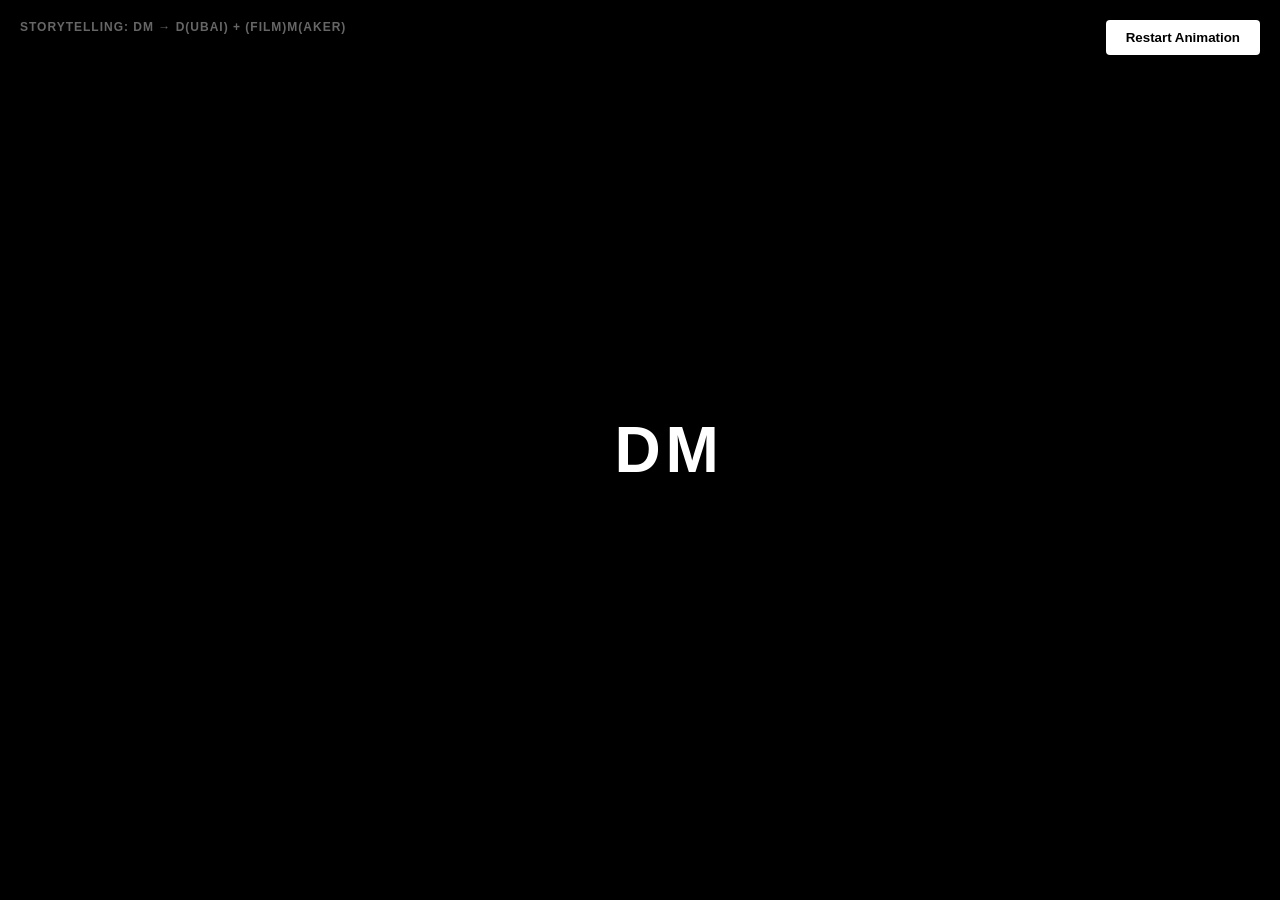
<file: test-gsap-animation.html>
<!DOCTYPE html>
<html lang="en">
<head>
  <meta charset="UTF-8">
  <meta name="viewport" content="width=device-width, initial-scale=1.0">
  <title>GSAP Animation Test - DUBAIFILMMAKER (Storytelling: DM Splits)</title>
  <style>
    body {
      margin: 0;
      padding: 0;
      background: #000;
      display: flex;
      align-items: center;
      justify-content: center;
      min-height: 100vh;
      font-family: 'Arial', sans-serif;
      overflow: hidden; /* Hide overflow for slide effect */
    }

    .intro-text-animation {
      position: relative;
      display: inline-flex;
      gap: 0;
      font-family: 'Monument Extended Bold', 'Arial Black', sans-serif;
      font-weight: 700;
      color: #ffffff;
      letter-spacing: 0.02em;
      white-space: nowrap;
      font-size: 5vw;
      overflow: visible;
    }

    .intro-text-animation .letter {
      display: inline-block;
      opacity: 0;
      position: relative; /* Keep relative for natural spacing */
      /* GSAP will animate x position from here */
    }

    /* Button to restart animation */
    .restart-btn {
      position: fixed;
      top: 20px;
      right: 20px;
      padding: 10px 20px;
      background: #fff;
      color: #000;
      border: none;
      cursor: pointer;
      font-weight: bold;
      border-radius: 4px;
    }

    .restart-btn:hover {
      background: #ccc;
    }

    /* Style indicator */
    .style-label {
      position: fixed;
      top: 20px;
      left: 20px;
      color: #666;
      font-size: 12px;
      font-weight: bold;
      text-transform: uppercase;
      letter-spacing: 1px;
    }
  </style>
</head>
<body>
  
  <div class="style-label">Storytelling: DM → D(ubai) + (Film)M(aker)</div>
  
  <div class="intro-text-animation">
    <span class="letter">D</span>
    <span class="letter">U</span>
    <span class="letter">B</span>
    <span class="letter">A</span>
    <span class="letter">I</span>
    <span class="letter">F</span>
    <span class="letter">I</span>
    <span class="letter">L</span>
    <span class="letter">M</span>
    <span class="letter">M</span>
    <span class="letter">A</span>
    <span class="letter">K</span>
    <span class="letter">E</span>
    <span class="letter">R</span>
  </div>

  <button class="restart-btn" onclick="restartAnimation()">Restart Animation</button>

  <!-- GSAP Library -->
  <script src="https://cdn.jsdelivr.net/npm/gsap@3.12.5/dist/gsap.min.js"></script>

  <!-- Inline Animation Script -->
  <script>
    console.log('🎬 GSAP Animation Test Starting - STORYTELLING STYLE (DM splits)...');
    
    // Get all letters
    const letters = document.querySelectorAll('.letter');
    console.log('Found', letters.length, 'letters');

    function animateLetters() {
      console.log('🚀 Starting storytelling animation: DM → D(ubai) + (Film)M(aker)...');
      
      // Get letter groups
      // DUBAIFILMMAKER = D U B A I F I L M M A K E R
      //                  0 1 2 3 4 5 6 7 8 9 10 11 12 13
      const letterD = letters[0];  // D (Dubai)
      const letterM = letters[9];  // M (Maker) - first M in FILMMAKER
      const leftGroup = Array.from(letters).slice(1, 5);   // UBAI
      const middleGroup = Array.from(letters).slice(5, 9); // FILM
      const rightGroup = Array.from(letters).slice(10);    // AKER
      
      // Set initial states
      // D and M start VERY CLOSE together in center
      // We calculate the distance they need to move to reach their natural positions
      
      // Get natural positions first
      const containerRect = document.querySelector('.intro-text-animation').getBoundingClientRect();
      const dRect = letterD.getBoundingClientRect();
      const mRect = letterM.getBoundingClientRect();
      
      // Calculate how far apart they naturally are
      const naturalDistance = mRect.left - dRect.left;
      
      // Calculate the midpoint between D and M's natural positions
      const naturalMidpoint = (dRect.left + mRect.left) / 2;
      
      // Calculate viewport center
      const viewportCenter = window.innerWidth / 2;
      
      // Calculate offset needed to center the DM pair
      const centerOffset = viewportCenter - naturalMidpoint;
      
      // Start them close together (move them toward center)
      // D moves right, M moves left to meet in middle
      // Make spacing responsive - scale with font size
      const fontSize = parseFloat(window.getComputedStyle(document.querySelector('.intro-text-animation')).fontSize);
      const closeDistance = fontSize * 0.8; // 60% of font size (responsive spacing)
      gsap.set(letterD, { 
        opacity: 1, 
        x: (naturalDistance / 2) - (closeDistance / 2) + centerOffset, // Move D right toward center + center the pair
        y: 0 
      });
      gsap.set(letterM, { 
        opacity: 1, 
        x: -(naturalDistance / 2) + (closeDistance / 2) + centerOffset, // Move M left toward center + center the pair
        y: 0 
      });
      
      console.log('📏 Initial spacing:', {
        fontSize: fontSize.toFixed(1) + 'px',
        closeDistance: closeDistance.toFixed(1) + 'px (60% of font size - responsive)',
        naturalDistance: naturalDistance.toFixed(1) + 'px',
        viewportCenter: viewportCenter.toFixed(1) + 'px',
        naturalMidpoint: naturalMidpoint.toFixed(1) + 'px',
        centerOffset: centerOffset.toFixed(1) + 'px',
        dMovement: ((naturalDistance / 2) - (closeDistance / 2) + centerOffset).toFixed(1) + 'px',
        mMovement: (-(naturalDistance / 2) + (closeDistance / 2) + centerOffset).toFixed(1) + 'px'
      });
      
      // All other letters invisible and scaled down (Posterco style)
      gsap.set([...leftGroup, ...middleGroup, ...rightGroup], { 
        opacity: 0, 
        y: 0,
        scale: 0.76 // Start at 76% like Posterco
      });
      
      // Create timeline
      const tl = gsap.timeline({
        onComplete: () => {
          console.log('✅ Storytelling animation complete - DUBAIFILMMAKER revealed!');
        }
      });

      // PHASE 1: Hold DM together (0.5s)
      tl.to({}, { 
        duration: 0.5,
        onStart: () => console.log('→ DM together (Dubai + Maker)')
      });

      // PHASE 2: D moves left, M moves right (split apart) - 0.6s duration
      tl.to(letterD, {
        x: 0,  // D moves to its final position (left)
        duration: 0.6,
        ease: 'power2.out',
        onStart: () => console.log('→ D (Dubai) moving left')
      }, 0.5);
      
      tl.to(letterM, {
        x: 0,  // M moves to its final position (right)
        duration: 0.6,
        ease: 'power2.out',
        onStart: () => console.log('→ M (Maker) moving right')
      }, 0.5);

      // PHASE 3: Fill in the middle letters as D and M separate
      // Posterco-style: opacity 0→1, scale 76%→100%, cubic-bezier easing
      // UBAI appears (left side - after D)
      tl.to(leftGroup, {
        opacity: 1,
        scale: 1,
        stagger: 0.06,
        duration: 0.5,
        ease: 'cubic-bezier(0, 1, 0.8, 0)', // Posterco easing
        onStart: () => console.log('→ UBAI filling in (Dubai) - Posterco style')
      }, 0.7);
      
      // FILM appears (middle)
      tl.to(middleGroup, {
        opacity: 1,
        scale: 1,
        stagger: 0.06,
        duration: 0.5,
        ease: 'cubic-bezier(0, 1, 0.8, 0)', // Posterco easing
        onStart: () => console.log('→ FILM filling in - Posterco style')
      }, 0.9);
      
      // AKER appears (right side - after M)
      tl.to(rightGroup, {
        opacity: 1,
        scale: 1,
        stagger: 0.06,
        duration: 0.5,
        ease: 'cubic-bezier(0, 1, 0.8, 0)', // Posterco easing
        onStart: () => console.log('→ AKER filling in (Maker) - Posterco style')
      }, 1.1);

      console.log('Storytelling timeline created:', tl);
      return tl;
    }

    // Function to restart animation
    function restartAnimation() {
      console.log('🔄 Restarting animation...');
      animateLetters();
    }

    // Start animation on page load
    window.addEventListener('DOMContentLoaded', () => {
      console.log('✓ DOM loaded, starting animation in 500ms...');
      setTimeout(() => {
        animateLetters();
      }, 500);
    });
  </script>

</body>
</html>
</file>
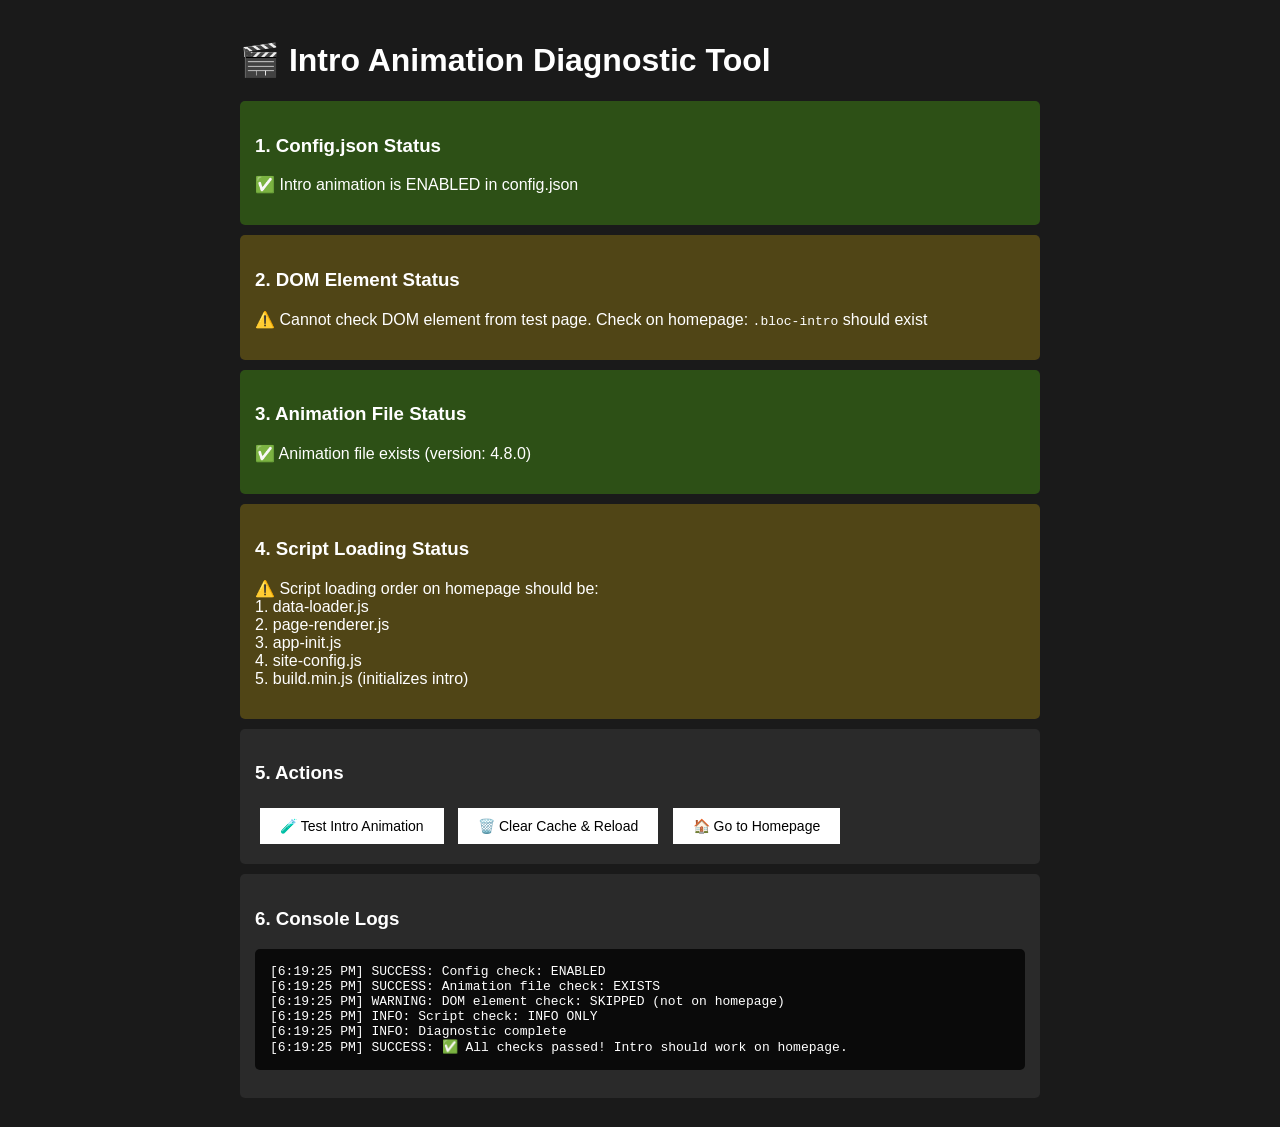
<file: test-intro.html>
<!DOCTYPE html>
<html lang="en">
<head>
    <meta charset="UTF-8">
    <meta name="viewport" content="width=device-width, initial-scale=1.0">
    <title>Intro Animation Test</title>
    <style>
        body {
            margin: 0;
            padding: 20px;
            font-family: Arial, sans-serif;
            background: #1a1a1a;
            color: #fff;
        }
        .test-container {
            max-width: 800px;
            margin: 0 auto;
        }
        .status {
            padding: 15px;
            margin: 10px 0;
            border-radius: 5px;
            background: #2a2a2a;
        }
        .success { background: #2d5016; }
        .error { background: #501616; }
        .warning { background: #504516; }
        button {
            padding: 10px 20px;
            margin: 5px;
            background: #fff;
            color: #000;
            border: none;
            cursor: pointer;
            font-size: 14px;
        }
        button:hover {
            background: #ddd;
        }
        pre {
            background: #0a0a0a;
            padding: 15px;
            border-radius: 5px;
            overflow-x: auto;
        }
    </style>
</head>
<body>
    <div class="test-container">
        <h1>🎬 Intro Animation Diagnostic Tool</h1>
        
        <div class="status" id="config-status">
            <h3>1. Config.json Status</h3>
            <p id="config-result">Checking...</p>
        </div>

        <div class="status" id="element-status">
            <h3>2. DOM Element Status</h3>
            <p id="element-result">Checking...</p>
        </div>

        <div class="status" id="animation-file-status">
            <h3>3. Animation File Status</h3>
            <p id="animation-result">Checking...</p>
        </div>

        <div class="status" id="script-status">
            <h3>4. Script Loading Status</h3>
            <p id="script-result">Checking...</p>
        </div>

        <div class="status">
            <h3>5. Actions</h3>
            <button onclick="testIntro()">🧪 Test Intro Animation</button>
            <button onclick="clearCache()">🗑️ Clear Cache & Reload</button>
            <button onclick="goToHomepage()">🏠 Go to Homepage</button>
        </div>

        <div class="status">
            <h3>6. Console Logs</h3>
            <pre id="console-logs"></pre>
        </div>
    </div>

    <script>
        const logs = [];
        
        function log(message, type = 'info') {
            const timestamp = new Date().toLocaleTimeString();
            logs.push(`[${timestamp}] ${type.toUpperCase()}: ${message}`);
            updateConsole();
            console.log(message);
        }

        function updateConsole() {
            document.getElementById('console-logs').textContent = logs.join('\n');
        }

        async function checkConfig() {
            try {
                const response = await fetch('/config.json?t=' + Date.now());
                const config = await response.json();
                const enabled = config.features?.introAnimation?.enabled;
                
                const statusEl = document.getElementById('config-status');
                const resultEl = document.getElementById('config-result');
                
                if (enabled) {
                    statusEl.className = 'status success';
                    resultEl.innerHTML = '✅ Intro animation is ENABLED in config.json';
                    log('Config check: ENABLED', 'success');
                } else {
                    statusEl.className = 'status error';
                    resultEl.innerHTML = '❌ Intro animation is DISABLED in config.json';
                    log('Config check: DISABLED', 'error');
                }
                
                return enabled;
            } catch (error) {
                const statusEl = document.getElementById('config-status');
                const resultEl = document.getElementById('config-result');
                statusEl.className = 'status error';
                resultEl.innerHTML = '❌ Failed to load config.json: ' + error.message;
                log('Config check failed: ' + error.message, 'error');
                return false;
            }
        }

        async function checkAnimationFile() {
            try {
                const response = await fetch('/assets/img/intro-animation.json?t=' + Date.now());
                const data = await response.json();
                
                const statusEl = document.getElementById('animation-file-status');
                const resultEl = document.getElementById('animation-result');
                
                if (data && data.v) {
                    statusEl.className = 'status success';
                    resultEl.innerHTML = `✅ Animation file exists (version: ${data.v})`;
                    log('Animation file check: EXISTS', 'success');
                } else {
                    statusEl.className = 'status warning';
                    resultEl.innerHTML = '⚠️ Animation file exists but format unclear';
                    log('Animation file check: FORMAT UNCLEAR', 'warning');
                }
                
                return true;
            } catch (error) {
                const statusEl = document.getElementById('animation-file-status');
                const resultEl = document.getElementById('animation-result');
                statusEl.className = 'status error';
                resultEl.innerHTML = '❌ Animation file not found: ' + error.message;
                log('Animation file check failed: ' + error.message, 'error');
                return false;
            }
        }

        function checkDOMElement() {
            // Simulate checking on homepage
            const statusEl = document.getElementById('element-status');
            const resultEl = document.getElementById('element-result');
            
            statusEl.className = 'status warning';
            resultEl.innerHTML = '⚠️ Cannot check DOM element from test page. Check on homepage: <code>.bloc-intro</code> should exist';
            log('DOM element check: SKIPPED (not on homepage)', 'warning');
        }

        function checkScripts() {
            const statusEl = document.getElementById('script-status');
            const resultEl = document.getElementById('script-result');
            
            statusEl.className = 'status warning';
            resultEl.innerHTML = `
                ⚠️ Script loading order on homepage should be:<br>
                1. data-loader.js<br>
                2. page-renderer.js<br>
                3. app-init.js<br>
                4. site-config.js<br>
                5. build.min.js (initializes intro)
            `;
            log('Script check: INFO ONLY', 'info');
        }

        async function testIntro() {
            log('Starting diagnostic tests...', 'info');
            logs.length = 0; // Clear logs
            
            const configOk = await checkConfig();
            const animationOk = await checkAnimationFile();
            checkDOMElement();
            checkScripts();
            
            log('Diagnostic complete', 'info');
            
            if (configOk && animationOk) {
                log('✅ All checks passed! Intro should work on homepage.', 'success');
                alert('✅ Configuration looks good! Try going to the homepage and doing a hard refresh (Ctrl+Shift+R)');
            } else {
                log('❌ Some checks failed. See results above.', 'error');
            }
        }

        function clearCache() {
            log('Clearing cache and reloading...', 'info');
            if ('caches' in window) {
                caches.keys().then(names => {
                    names.forEach(name => caches.delete(name));
                });
            }
            setTimeout(() => {
                window.location.reload(true);
            }, 500);
        }

        function goToHomepage() {
            log('Navigating to homepage...', 'info');
            window.location.href = '/index.html';
        }

        // Auto-run tests on load
        window.addEventListener('DOMContentLoaded', () => {
            log('Test page loaded', 'info');
            setTimeout(testIntro, 500);
        });
    </script>
</body>
</html>
</file>
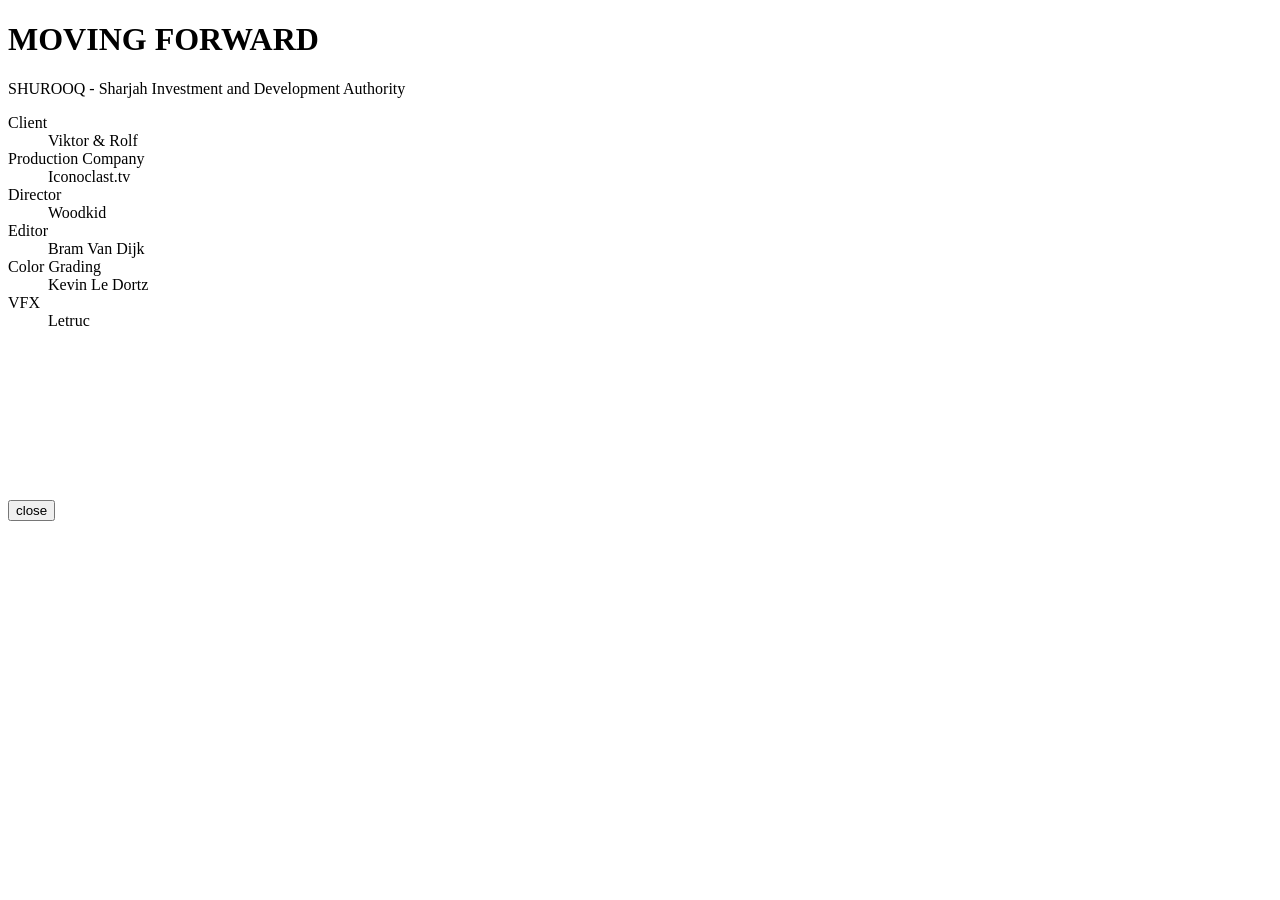
<file: works/moving-forward.html>
<!DOCTYPE html>
<html lang="en">
	<head>

	  <meta charset="utf-8">
	  <meta name="viewport" content="width=device-width,initial-scale=1.0">

	  <link rel="preconnect" href="https://fonts.googleapis.com">
	  <link rel="preconnect" href="https://fonts.gstatic.com" crossorigin>
	  <link href="https://fonts.googleapis.com/css2?family=Azeret+Mono&display=swap" rel="stylesheet">
	  <link href="https://fonts.googleapis.com/css2?family=Azeret+Mono:wght@700&display=swap" rel="stylesheet">

	  <link rel="apple-touch-icon" sizes="180x180" href="https://posterco.tv/assets/favicons/apple-touch-icon.png">
		<link rel="icon" type="image/png" sizes="32x32" href="https://posterco.tv/assets/favicons/favicon-32x32.png favicon-32x32.png">
		<link rel="icon" type="image/png" sizes="16x16" href="https://posterco.tv/assets/favicons/favicon-16x16.png favicon-16x16.png">
		<link rel="manifest" href="https://posterco.tv/assets/favicons/site.webmanifest">
		<link rel="mask-icon" href="https://posterco.tv/assets/favicons/safari-pinned-tab.svg" color="#000000">
		<meta name="msapplication-TileColor" content="#ffffff">
		<meta name="theme-color" content="#ffffff">
	  <link rel="shortcut icon" type="image/x-icon" href="https://posterco.tv/favicon.ico">
    <link rel="stylesheet" href="https://cdn.plyr.io/3.7.8/plyr.css" />

	  <link href="https://posterco.tv/assets/dist/build.min.css" rel="stylesheet">

		<link rel="canonical" href="https://posterco.tv/works/viktor-rolf" />
		<meta property="og:locale" content="en_US" />
		<meta property="og:type" content="website" />
		<meta property="og:title" content="Poster – Viktor &amp; Rolf" />
		<meta property="og:site_name" content="Poster" />
		<meta property="og:url" content="https://posterco.tv/works/viktor-rolf" />
		<meta name="twitter:title" content="Poster – Viktor &amp; Rolf" />
		<meta name="twitter:card" content="summary_large_image" />

			  <meta name="description" content="" />
		<meta property="og:description" content="" />
		
	  <title>Poster – Viktor &amp; Rolf</title>

	</head>
	<body class="template-project">

	<main class="main">
		<div class="app-container  ">
			<div class="app-container-inner">
									<div class="page-inner-content">

  <div class="box box--video">
    <div class="box box--video__info">
     <h1>MOVING FORWARD</h1>
      <p>SHUROOQ - Sharjah Investment and Development Authority</p>

            <a href="#credits" class="lnk lnk--credits js-toggle-credits" data-show="view credits" data-hide="close credits"></a>
      <div id="credits" class="box--video__credits">
        <dl>
        	          <dt>Client</dt>
          <dd>Viktor & Rolf</dd>
        	          <dt>Production Company</dt>
          <dd>Iconoclast.tv</dd>
        	          <dt>Director</dt>
          <dd>Woodkid</dd>
        	          <dt>Editor</dt>
          <dd>Bram Van Dijk</dd>
        	          <dt>Color Grading</dt>
          <dd>Kevin Le Dortz</dd>
        	          <dt>VFX</dt>
          <dd> Letruc</dd>
        	        </dl>
      </div>
    	    </div>

          <div class="box--video__wrapper video-wrapper js-player fit-contain">
         <video src="https://video.wixstatic.com/video/8c2c22_981846f43f714f73845393b8c1d66a5f/1080p/mp4/file.mp4" autoplay playsinline></video>
  </div>

    <button class="box--video__close lnk lnk--through js-back-link">close</button>
  </div>

			
				</div>
			</div>
		</div>
	</main>

	<!--  -->

	<script src="https://posterco.tv/assets/dist/build.min.js"></script>

	</body>
</html>
</file>
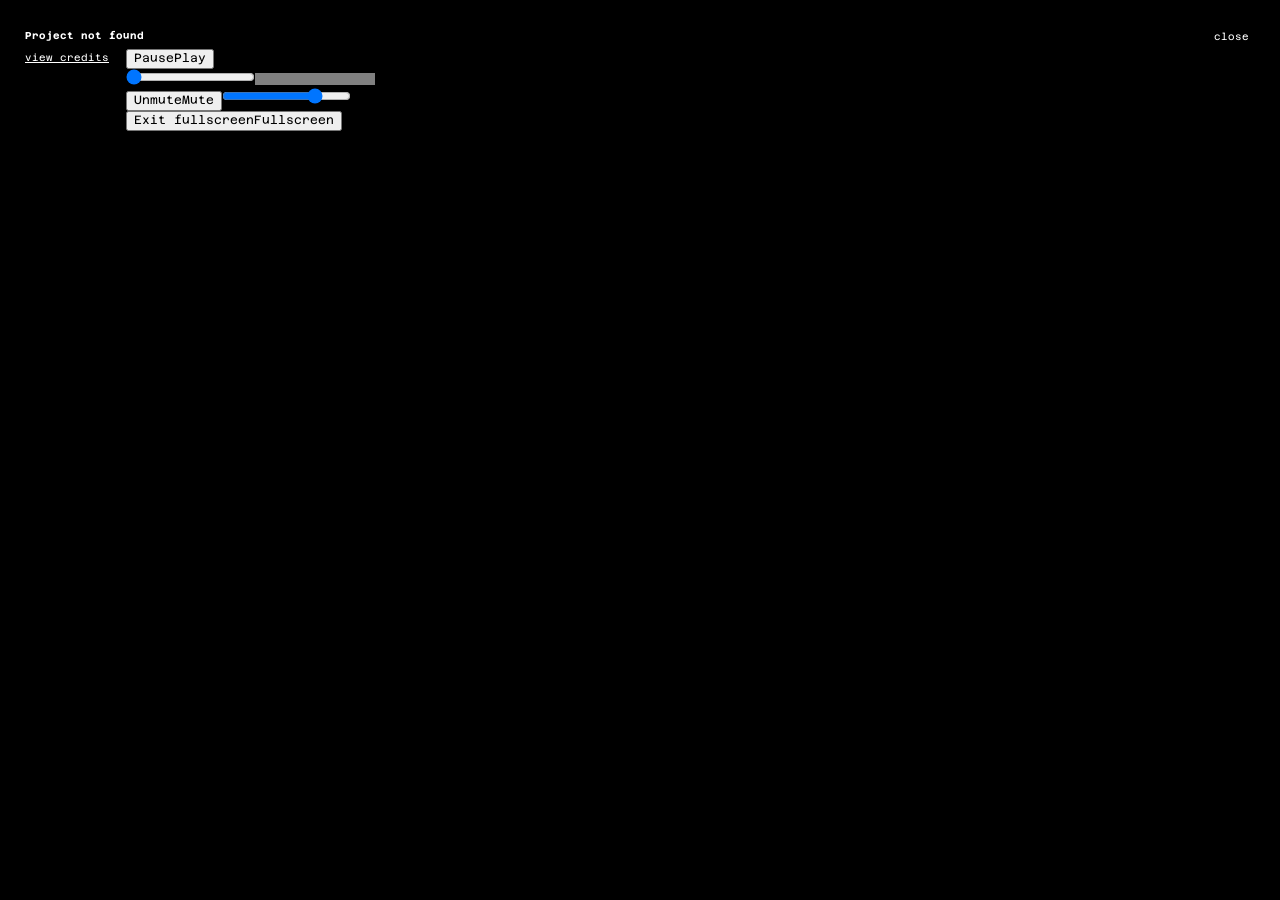
<file: works/project-detail.html>
<!DOCTYPE html>
<html lang="en">
  <head>
    <meta charset="utf-8" />
    <meta name="viewport" content="width=device-width,initial-scale=1.0" />

    <link rel="preconnect" href="https://fonts.googleapis.com/" />
    <link rel="preconnect" href="https://fonts.gstatic.com/" crossorigin />
    <link
      href="https://fonts.googleapis.com/css2?family=Azeret+Mono&amp;display=swap"
      rel="stylesheet"
    />
    <link
      href="https://fonts.googleapis.com/css2?family=Azeret+Mono:wght@700&amp;display=swap"
      rel="stylesheet"
    />

    <link
      rel="apple-touch-icon"
      sizes="180x180"
      href="../assets/favicons/apple-touch-icon.png"
    />
    <link
      rel="icon"
      type="image/png"
      sizes="32x32"
      href="../assets/favicons/favicon-32x32.png"
    />
    <link
      rel="icon"
      type="image/png"
      sizes="16x16"
      href="../assets/favicons/favicon-16x16.png"
    />
    <link rel="manifest" href="../assets/favicons/site.webmanifest" />
    <link
      rel="mask-icon"
      href="../assets/favicons/safari-pinned-tab.svg"
      color="#000000"
    />
    <meta name="msapplication-TileColor" content="#ffffff" />
    <meta name="theme-color" content="#ffffff" />
    <link rel="shortcut icon" type="image/x-icon" href="../favicon.ico" />
    <link rel="stylesheet" href="https://cdn.plyr.io/3.7.8/plyr.css" />

    <link href="../assets/dist/build.min.css" rel="stylesheet" />
    <link href="../assets/css/language-toggle.css" rel="stylesheet" />

    <title id="page-title">DubaiFilmMaker – Project</title>
    <meta name="description" content="" id="page-description" />
  </head>
  <body class="template-project">
    <main class="main">
      <div class="app-container">
        <div class="app-container-inner">
          <div class="page-inner-content">
            <div class="box box--video">
              <div class="box box--video__info">
                <p id="project-client"></p>

                <h1 id="project-title">Loading...</h1>
              
                <!-- Language Toggle -->
                <p class="language-toggle" id="language-toggle" style="display: none;">
                  <button class="btn-language" data-lang="ar">Arabic</button>
                  <button class="btn-language active" data-lang="en">English</button>
                </p>

                <a
                  href="#credits"
                  class="lnk lnk--credits js-toggle-credits"
                  data-show="view credits"
                  data-hide="close credits"
                ></a>
                <div id="credits" class="box--video__credits">
                  <dl id="credits-list">
                    <!-- Credits will be loaded dynamically -->
                  </dl>
                </div>
              </div>

              <div
                class="box--video__wrapper video-wrapper js-player fit-contain"
              >
                <video
                  id="project-video"
                  src=""
                  autoplay
                  playsinline
                  controls
                ></video>
              </div>

              <button
                class="box--video__close lnk lnk--through js-back-link"
              >
                close
              </button>
            </div>
          </div>
        </div>
      </div>
    </main>

    <script src="../assets/dist/build.min.js"></script>
    <script src="../assets/js/data-loader.js"></script>
    <script src="../assets/js/page-renderer.js"></script>

    <script>
      // Get project ID from URL hash
      function getProjectIdFromURL() {
        console.log('Full URLss:', window.location.href);
        console.log('Hash:', window.location.hash);
        
        let id = null;
        
        if (window.location.hash) {
          const hashParams = new URLSearchParams(window.location.hash.substring(1));
          id = hashParams.get('id');
          console.log('Extracted ID from hash:', id);
        }
        
        return id;
      }

      // Load project data from API or JSON
      async function loadProjectData() {
        try {
          const projectId = getProjectIdFromURL();
          
          if (!projectId) {
            console.error('No project ID provided');
            document.getElementById('project-title').textContent = 'Project not found';
            return;
          }

          console.log('Loading project with ID:', projectId);

          const projects = await window.fetchProjects();
          const project = projects.find(p => p.id == projectId);

          if (!project) {
            console.error('Project not found with ID:', projectId);
            document.getElementById('project-title').textContent = 'Project not found';
            return;
          }

          console.log('Project loaded:', project);
          window.PageRenderer.renderProjectDetail(project);

        } catch (error) {
          console.error('Error loading project:', error);
          document.getElementById('project-title').textContent = 'Error loading project';
        }
      }

      document.addEventListener('DOMContentLoaded', loadProjectData);

      document.addEventListener('DOMContentLoaded', function() {
        const backButton = document.querySelector('.js-back-link');
        if (backButton) {
          backButton.addEventListener('click', function(e) {
            e.preventDefault();
            
            console.log('🔙 Close button clicked');
            
            // Set flag in sessionStorage that we're navigating back from project
            // This persists across page reloads
            sessionStorage.setItem('skipIntroAnimation', 'true');
            sessionStorage.setItem('skipIntroTimestamp', Date.now().toString());
            console.log('✓ Set skipIntroAnimation flag in sessionStorage');
            
            // Use history.back() to go to previous page
            if (window.history.length > 1) {
              console.log('✅ Using history.back()');
              window.history.back();
            } else {
              console.log('⚠️  No history - navigating to homepage');
              window.location.href = '../index.html';
            }
          });
        }
      });
    </script>
  </body>
</html>
</file>
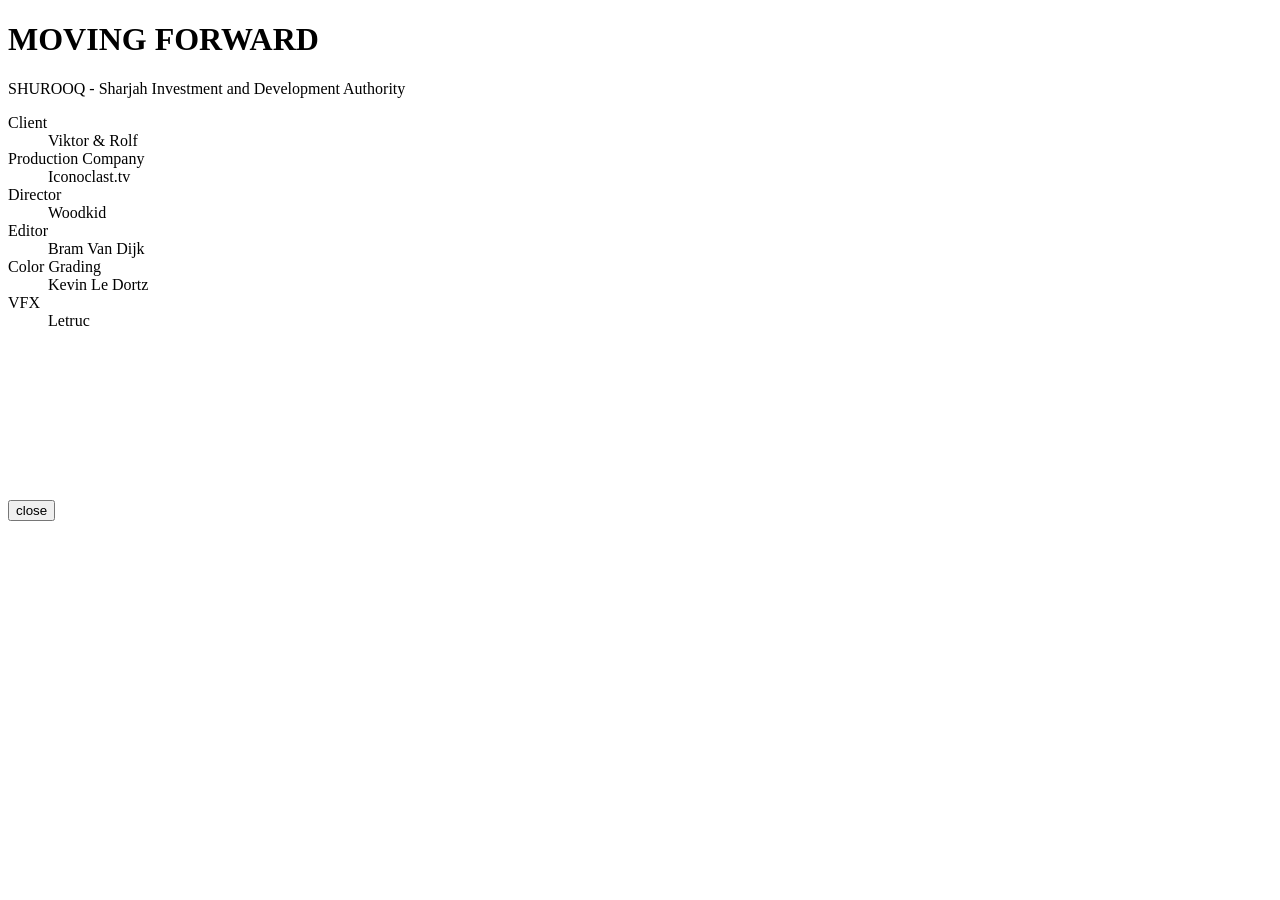
<file: works/setup-your-business.html>
<!DOCTYPE html>
<html lang="en">
	<head>

	  <meta charset="utf-8">
	  <meta name="viewport" content="width=device-width,initial-scale=1.0">

	  <link rel="preconnect" href="https://fonts.googleapis.com">
	  <link rel="preconnect" href="https://fonts.gstatic.com" crossorigin>
	  <link href="https://fonts.googleapis.com/css2?family=Azeret+Mono&display=swap" rel="stylesheet">
	  <link href="https://fonts.googleapis.com/css2?family=Azeret+Mono:wght@700&display=swap" rel="stylesheet">

	  <link rel="apple-touch-icon" sizes="180x180" href="https://posterco.tv/assets/favicons/apple-touch-icon.png">
		<link rel="icon" type="image/png" sizes="32x32" href="https://posterco.tv/assets/favicons/favicon-32x32.png favicon-32x32.png">
		<link rel="icon" type="image/png" sizes="16x16" href="https://posterco.tv/assets/favicons/favicon-16x16.png favicon-16x16.png">
		<link rel="manifest" href="https://posterco.tv/assets/favicons/site.webmanifest">
		<link rel="mask-icon" href="https://posterco.tv/assets/favicons/safari-pinned-tab.svg" color="#000000">
		<meta name="msapplication-TileColor" content="#ffffff">
		<meta name="theme-color" content="#ffffff">
	  <link rel="shortcut icon" type="image/x-icon" href="https://posterco.tv/favicon.ico">
    <link rel="stylesheet" href="https://cdn.plyr.io/3.7.8/plyr.css" />

	  <link href="https://posterco.tv/assets/dist/build.min.css" rel="stylesheet">

		<link rel="canonical" href="https://posterco.tv/works/viktor-rolf" />
		<meta property="og:locale" content="en_US" />
		<meta property="og:type" content="website" />
		<meta property="og:title" content="Poster – Viktor &amp; Rolf" />
		<meta property="og:site_name" content="Poster" />
		<meta property="og:url" content="https://posterco.tv/works/viktor-rolf" />
		<meta name="twitter:title" content="Poster – Viktor &amp; Rolf" />
		<meta name="twitter:card" content="summary_large_image" />

			  <meta name="description" content="" />
		<meta property="og:description" content="" />
		
	  <title>Poster – Viktor &amp; Rolf</title>

	</head>
	<body class="template-project">

	<main class="main">
		<div class="app-container  ">
			<div class="app-container-inner">
									<div class="page-inner-content">

  <div class="box box--video">
    <div class="box box--video__info">
     <h1>MOVING FORWARD</h1>
      <p>SHUROOQ - Sharjah Investment and Development Authority</p>

            <a href="#credits" class="lnk lnk--credits js-toggle-credits" data-show="view credits" data-hide="close credits"></a>
      <div id="credits" class="box--video__credits">
        <dl>
        	          <dt>Client</dt>
          <dd>Viktor & Rolf</dd>
        	          <dt>Production Company</dt>
          <dd>Iconoclast.tv</dd>
        	          <dt>Director</dt>
          <dd>Woodkid</dd>
        	          <dt>Editor</dt>
          <dd>Bram Van Dijk</dd>
        	          <dt>Color Grading</dt>
          <dd>Kevin Le Dortz</dd>
        	          <dt>VFX</dt>
          <dd> Letruc</dd>
        	        </dl>
      </div>
    	    </div>

          <div class="box--video__wrapper video-wrapper js-player fit-contain">
           <video src="https://video.wixstatic.com/video/8c2c22_91dd4962f3be4c0592b5e1c7ec6f397e/720p/mp4/file.mp4" autoplay playsinline></video>
  </div>

    <button class="box--video__close lnk lnk--through js-back-link">close</button>
  </div>

			
				</div>
			</div>
		</div>
	</main>

	<!--  -->

	<script src="https://posterco.tv/assets/dist/build.min.js"></script>

	</body>
</html>
</file>
<file: assets/css/language-toggle.css>
/* Language Toggle Styling - Matches Project Detail Page Design */
.language-toggle {
  display: flex;
  gap: 1rem;
  margin-top: 3rem;
  margin-bottom: 1rem;
  align-items: center;
  font-family: inherit;
  position: relative;
  z-index: 3;
}

.btn-language {
  padding: 0;
  border: none;
  background: transparent;
  color: inherit;
  cursor: pointer;
  transition: opacity 0.3s ease;
  font-size: inherit;
  font-family: inherit;
  font-weight: inherit;
  text-transform: inherit;
  letter-spacing: inherit;
  position: relative;
  z-index: 3;
  margin-top: 1rem;
}

.btn-language:hover {
  opacity: 0.6;
}

.btn-language.active {
  opacity: 1;
}

.btn-language:not(.active) {
  opacity: 0.4;
}

/* Separator between buttons */
.language-toggle::before {
  content: '|';
  color: inherit;
  opacity: 0.3;
  order: 1;
  margin: 0 0.5rem;
  margin-top: 1rem;
}

.btn-language[data-lang="en"] {
  order: 2;
}

.btn-language[data-lang="ar"] {
  order: 0;
}

/* Responsive adjustments */
@media (max-width: 767px) {
  .language-toggle {
    margin-top: 2rem;
    margin-bottom: 0.75rem;
    gap: 0.75rem;
    font-size: 10px;
    line-height: 12px;
  }
  
  .language-toggle::before {
    margin: 0 0.25rem;
    margin-top: 1rem;
  }
  
  .btn-language {
    margin-top: 1rem;
  }
}

@media (min-width: 768px) {
  .language-toggle {
    font-size: inherit;
  }
}
</file>
<file: assets/dist/build.min.css>
:root{--promo-banner-height:40px;--promo-banner-mobile-height:64px;--bg-color:#000;--bg-light-color:#e7e7e7;--light-color:#fff}@font-face{font-display:swap;font-family:Monument Extended Bold;font-style:normal;font-weight:700;src:url(../fonts/monument-extended-bold.eot);src:url(../fonts/monument-extended-bold-1.eot) format("embedded-opentype"),url(../fonts/monument-extended-bold.woff) format("woff"),url(../fonts/monument-extended-bold.woff2) format("woff2"),url(../fonts/monument-extended-bold.ttf) format("truetype"),url("../fonts/monument-extended-bold.svg") format("svg")}.box--video__credits dd,.monument-bold{font-family:Monument Extended Bold,sans-serif,system-ui;font-style:normal;font-weight:700}.azeret-mono,body{font-family:Azeret Mono,sans-serif,system-ui;font-optical-sizing:auto;font-style:normal;font-weight:400}.azeret-mono-bold,.btn--menu,.header__subnav li{font-family:Azeret Mono,sans-serif,system-ui;font-optical-sizing:auto;font-style:normal;font-weight:700}html{line-height:1.15;-webkit-text-size-adjust:100%}body{margin:0}main{display:block}h1{font-size:2em;margin:.67em 0}hr{box-sizing:content-box;height:0;overflow:visible}pre{font-family:monospace,monospace;font-size:1em}a{background-color:transparent}abbr[title]{border-bottom:none;text-decoration:underline;text-decoration:underline dotted}b,strong{font-weight:bolder}code,kbd,samp{font-family:monospace,monospace;font-size:1em}small{font-size:80%}sub,sup{font-size:75%;line-height:0;position:relative;vertical-align:baseline}sub{bottom:-.25em}sup{top:-.5em}img{border-style:none}button,input,optgroup,select,textarea{font-family:inherit;font-size:100%;line-height:1.15;margin:0}button,input{overflow:visible}button,select{text-transform:none}[type=button],[type=reset],[type=submit],button{-webkit-appearance:button}[type=button]::-moz-focus-inner,[type=reset]::-moz-focus-inner,[type=submit]::-moz-focus-inner,button::-moz-focus-inner{border-style:none;padding:0}[type=button]:-moz-focusring,[type=reset]:-moz-focusring,[type=submit]:-moz-focusring,button:-moz-focusring{outline:1px dotted ButtonText}fieldset{padding:.35em .75em .625em}legend{box-sizing:border-box;color:inherit;display:table;max-width:100%;padding:0;white-space:normal}progress{vertical-align:baseline}textarea{overflow:auto}[type=checkbox],[type=radio]{box-sizing:border-box;padding:0}[type=number]::-webkit-inner-spin-button,[type=number]::-webkit-outer-spin-button{height:auto}[type=search]{-webkit-appearance:textfield;outline-offset:-2px}[type=search]::-webkit-search-decoration{-webkit-appearance:none}::-webkit-file-upload-button{-webkit-appearance:button;font:inherit}details{display:block}summary{display:list-item}[hidden],template{display:none}:root{--rem:16px;--ivh:100vh;--vw:100vw;--main-bezier:cubic-bezier(0.63,0.01,0,0.83);--quad-ease-out:cubic-bezier(0.25,0.46,0.45,0.94);--quad-ease-in-out:cubic-bezier(0.455,0.03,0.515,0.955)}body{font-size:12px;line-height:14px;-webkit-font-smoothing:antialiased;-moz-osx-font-smoothing:grayscale;background:var(--bg-color);overscroll-behavior:none}.scrolling-element.no-scroll{overflow:hidden}.app-container{background-color:var(--bg-color);opacity:0;width:100%}.app-container.body-light{background-color:var(--bg-light-color)}.app-container-inner{min-height:var(--ivh);width:100%}.app-container+.app-container{overflow:hidden;position:absolute;top:0;z-index:10}.hidden{height:0;margin:0;opacity:0;padding:0;visibility:hidden;width:0}p{margin:14px 0 0}.list{list-style-type:none;margin:0;padding:0}.pic{display:block}.lnk{background:none;border:none;color:inherit;cursor:pointer;text-decoration:none}.lnk--through{position:relative}.lnk--through:before{background-color:var(--bg-color);content:"";height:1px;left:auto;position:absolute;right:0;top:50%;transition:width .3s cubic-bezier(.63,.01,0,.83);width:0}@media(hover:hover){.lnk--through:active:before,.lnk--through:hover:before{left:0;right:auto;width:100%}}.lazy-media{opacity:0;transition:opacity .6s ease}.lazy-media.loaded{opacity:1}.bloc-intro{backdrop-filter:blur(24px);background:var(--bg-color);height:var(--ivh);left:0;overflow:hidden;position:absolute;top:0;transition:background 3s var(--main-bezier),backdrop-filter 1s var(--main-bezier);width:100vw;z-index:99}.bloc-intro.lottie-started{background:transparent}.bloc-intro.lottie-ended{backdrop-filter:blur(0)}.intro-ended .bloc-intro{opacity:0;pointer-events:none}.intro-anim-surwrapper{height:100%;position:absolute;transition:transform .8s var(--main-bezier);width:100%}.bloc-intro.lottie-ended .intro-anim-surwrapper{transform:translateY(calc(var(--ivh)/2*-1 + var(--logo-h)/2 + 20px))}@media(min-width:768px){.bloc-intro.lottie-ended .intro-anim-surwrapper{transform:translateY(calc(var(--ivh)/2*-1 + var(--logo-h)/2 + 17px))}}.intro-ended .intro-anim-surwrapper .intro-anim-surwrapper{transition:none}.intro-anim-wrapper{height:100vw;left:70px;position:absolute;top:50%;transform:translateY(-50%);transition:left .8s var(--main-bezier);width:calc(100% - 140px)}.bloc-intro.lottie-ended .intro-anim-wrapper{left:20px}@media(min-width:768px){.intro-anim-wrapper{left:30px!important;width:calc(100% - 60px)}}.intro-anim{height:100%;left:0;opacity:0;pointer-events:none;position:absolute;top:0;transform:scale(1.24);transition:transform .5s var(--quad-ease-out),opacity .3s var(--quad-ease-out);width:100%}.intro-anim.is-visible{opacity:1;transform:scale(1.442)}.intro-timeline{--scale-x:0;bottom:0;height:3px;position:absolute;transition:opacity .3s var(--main-bezier);transition-delay:.6s;width:100%}.bloc-intro.lottie-started .intro-timeline{opacity:0}.intro-timeline .inner{background-color:var(--light-color);height:3px;position:absolute;transform:scaleX(var(--scale-x));transform-origin:left;transition:transform .6s var(--main-bezier);width:100%}:root{--plyr-color-main:#fff;--plyr-font-size-base:10px;--plyr-font-size-small:10px;--plyr-font-size-large:10px;--plyr-font-size-xlarge:10px;--plyr-font-size-badge:10px;--plyr-font-weight-bold:400;--plyr-line-height:12px;--plyr-font-family:"Azeret Mono";--plyr-range-thumb-shadow:none;--plyr-range-thumb-active-shadow-width:0;--plyr-range-track-height:1px;--plyr-font-smoothing:true;--plyr-video-control-background-hover:none;--plyr-video-controls-background:transparent}.video-wrapper{align-items:center;display:flex;height:100%;justify-content:center;overflow:hidden;position:relative;width:100%}@media(min-width:768px){.video-wrapper.fit-cover .plyr--video{height:100%}.video-wrapper.fit-cover .plyr--video video{object-fit:cover}}.video-wrapper input[type=range]{cursor:grab}.plyr--video{max-height:100%;width:100%}.plyr--video .plyr__controls{margin:0 auto;max-width:1028px}.plyr--video video{object-fit:contain}.plyr__progress__buffer{background:hsla(0,0%,100%,.4)}.plyr__control svg,.plyr__tooltip:before{display:none}.plyr__sr-only{position:static!important;clip:unset}@keyframes scale-in{0%{opacity:0;transform:scale(0)}to{opacity:1;transform:scale(1)}}@keyframes scale-out{0%{opacity:1;transform:scale(1)}to{opacity:0;transform:scale(0)}}.btn--menu{background-color:rgba(0,0,0,.5);border-radius:20px;box-sizing:border-box;clip-path:inset(0 round 0);color:var(--light-color);padding:10px 16px;position:absolute;right:0;text-decoration:none;transition:all .3s var(--main-bezier),opacity .6s var(--main-bezier)}.template-homepage.lottie-started .btn--menu{opacity:0;pointer-events:none}.intro-ended .template-homepage.lottie-started .btn--menu{opacity:1;pointer-events:auto}.btn--menu:before{background-color:var(--bg-color);border-radius:50%;color:var(--light-color);content:"x";display:block;height:34px;line-height:34px;position:absolute;right:0;text-align:center;top:0;transform:scale(0);transition:all .4s cubic-bezier(.63,.01,0,.83);width:34px}@media(hover:hover){.btn--menu:active,.btn--menu:hover{background-color:var(--bg-color);color:var(--light-color)}}@media(min-width:768px){.btn--menu{display:none}}.btn--menu span{transition:opacity .3s cubic-bezier(.63,.01,0,.83)}.header{left:0;margin:20px 20px 0;pointer-events:none;position:absolute;right:0;top:0;z-index:3}@media(min-width:768px){.header{left:auto;margin:0 30px;padding-top:17px;position:relative;position:sticky;right:auto;top:auto;top:calc((var(--logo-h) + 17px)*-1)}}.header__logo{display:block;width:100%}.template-homepage.lottie-started .header__logo{opacity:0}.intro-ended .header__logo{opacity:1!important}@media(min-width:768px){.header__logo{width:calc(100vw - 60px)}}.header__nav{align-items:flex-end;display:flex;flex-direction:row;gap:24px;pointer-events:auto}.header__nav .logo-link{width:calc(100% - 100px)}@media(min-width:768px){.header__nav .logo-link{width:100%}}.header__navigations-wrapper{display:flex;justify-content:space-between}.header__subnav{display:none;font-size:0;margin-top:0;position:absolute;right:0;text-align:right;z-index:9}@media(min-width:768px){.header__subnav{display:block;margin-top:20px;position:static;text-align:left}.template-homepage .header__subnav{opacity:0;pointer-events:none;transition:opacity .3s var(--main-bezier);transition-delay:.2s}.intro-ended .header__subnav{opacity:1}}.header__subnav ul{margin:0;padding:0}.header__subnav li{display:block;font-size:12px;list-style-type:none}@media(min-width:768px){.header__subnav li{display:inline-block;margin-right:28px;vertical-align:middle}.header__subnav li[data-slug=homepage]{display:none}}.header__subnav li:last-child{margin-right:0}.header__subnav li a{background-color:rgba(0,0,0,.5);border-radius:20px;color:var(--light-color);display:inline-block;margin-top:3px;opacity:1;padding:10px 16px;pointer-events:auto;text-decoration:none;transition:all .4s cubic-bezier(.63,.01,0,.83)}@media(min-width:768px){.header__subnav li a{animation:none!important;background-color:transparent!important;border-radius:0;color:var(--light-color);opacity:.4!important;padding:0;transform:none!important}.header__subnav li a[aria-current=page],header.on-works-section .header__subnav li a[data-slug=works],header:not(.on-works-section) .header__subnav li a.force-active{opacity:1!important}}@media(hover:hover){.header__subnav li a:active,.header__subnav li a:focus,.header__subnav li a:hover{background-color:var(--bg-color)}}@media(hover:hover)and (min-width:768px){.header__subnav li a:active,.header__subnav li a:focus,.header__subnav li a:hover{background-color:none;opacity:.7!important}}@media(min-width:768px){.app-container.body-light .header__subnav li a{color:var(--bg-color)}}.header--open .header__subnav{display:block}.header--open .header__subnav li a{animation:scale-in .4s cubic-bezier(.175,.885,.22,1.075) 0ms 1 normal forwards;opacity:0;transform:scale(0)}.header--open .header__subnav li:nth-child(2) a{animation-delay:60ms}.header--open .header__subnav li:nth-child(3) a{animation-delay:.12s}.header--open .header__subnav li:nth-child(4) a{animation-delay:.18s}.header--open .btn--menu{background-color:var(--bg-color);clip-path:inset(0 0 0 calc(100% - 34px) round 20px)}.header--open .btn--menu:before{transform:scale(1)}.header--open .btn--menu span{opacity:0}.header--closing .header__subnav{display:block}.header--closing .header__subnav li a{animation:scale-out .4s cubic-bezier(.175,.885,.22,1.075) 0ms 1 normal forwards}.header--closing .header__subnav li:first-child a{animation-delay:.18s}.header--closing .header__subnav li:nth-child(2) a{animation-delay:.12s}.header--closing .header__subnav li:nth-child(3) a{animation-delay:60ms}.main-logo{left:50%;position:absolute;top:50%;transform:translate3d(-50%,-50%,0);width:80vw}@media(min-width:768px){.homepage-inner-wrapper{margin-top:calc(var(--header-h)*-1)}}.box--home{background-color:var(--bg-color);height:var(--ivh);overflow:hidden;position:relative}@media(min-width:768px){.box--home{height:var(--ivh);position:relative}}.box--home__wrapper{height:100%;position:absolute;top:50%;transform:translateY(-50%);width:100%}.box--home__wrapper .js-main-video{height:100%;justify-content:center;left:0;object-fit:cover;opacity:0;position:absolute;top:0;transition:opacity .3s var(--main-bezier);width:100%}.box--home__wrapper .js-main-video.visible{opacity:1}.box--home__info{bottom:20px;left:20px;max-width:calc(100% - 180px);opacity:0;pointer-events:none;position:absolute;transition:opacity .6s var(--main-bezier);transition-delay:.2s;z-index:2}@media(min-width:768px){.box--home__info{align-items:center;display:flex;flex-direction:column;margin:0 auto;max-width:1200px;right:20px;transform:translateY(20px);transition:opacity .6s var(--main-bezier),transform .6s var(--main-bezier);transition-delay:.2s;width:fit-content}}.intro-ended .box--home__info{opacity:1;pointer-events:auto;transform:none}.box--home__info__counter{color:var(--light-color);margin-bottom:10px}.box--home__info__counter>span{font-weight:700}@media(min-width:768px){.box--home__info__counter{display:none}}.box--home__timeline{background-color:hsla(0,0%,100%,.1);height:1px;margin-top:10px;position:relative;width:90px}.box--home__timeline>span{background-color:var(--light-color);display:block;height:1px;left:0;opacity:0;position:absolute;top:0;width:0}.box--home__timeline>span.is-animated{opacity:1;transition:width .6s var(--quad-ease-out)}@media(min-width:768px){.box--home__timeline{margin-top:0;width:100%}}.box--home__link{cursor:none;display:block;height:100%}.box--home__buttons-mobile{align-items:flex-end;bottom:20px;display:flex;flex-direction:column;gap:5px;opacity:0;pointer-events:none;position:absolute;right:20px;transition:opacity .6s var(--main-bezier);transition-delay:.2s;z-index:2}.intro-ended .box--home__buttons-mobile{opacity:1;pointer-events:auto}.box--home__buttons-mobile .mobile-link{border:1px solid var(--light-color);border-radius:20px;color:var(--light-color);display:inline-block;padding:11px 14px;text-decoration:none;transition:background .3s var(--main-bezier),color .3s var(--main-bezier)}@media(hover:hover){.box--home__buttons-mobile .mobile-link:active,.box--home__buttons-mobile .mobile-link:hover{background-color:var(--light-color);color:var(--bg-color)}}@media(min-width:768px){.box--home__buttons-mobile{display:none}}.box--home .arrows{display:flex;gap:2px}.box--home .arrows .arrow-next,.box--home .arrows .arrow-prev{align-items:center;background:none;border:1px solid var(--light-color);border-radius:50%;color:var(--light-color);cursor:pointer;display:flex;height:38px;justify-content:center;transition:background .3s var(--main-bezier),color .3s var(--main-bezier);width:38px}@media(hover:hover){.box--home .arrows .arrow-next:active,.box--home .arrows .arrow-next:hover,.box--home .arrows .arrow-prev:active,.box--home .arrows .arrow-prev:hover{background-color:var(--light-color);color:var(--bg-color)}}.list--home{position:relative}@media(min-width:768px){.list--home{display:flex;flex-direction:row;justify-content:center}}.list--home>li{display:none;position:relative;user-select:none}.list--home>li:first-of-type a{padding-left:0}.list--home>li:last-of-type a{padding-right:0}@media(min-width:768px){.list--home>li{display:inline-flex!important}.list--home>li a{box-sizing:border-box;max-width:240px;opacity:.5;padding:20px 40px;pointer-events:auto;transition:opacity .3s cubic-bezier(.63,.01,0,.83)}}@media(min-width:768px)and (hover:hover){.list--home>li a:active,.list--home>li a:hover{opacity:1}.list--home>li a:active .small-video.is-ready,.list--home>li a:hover .small-video.is-ready{opacity:1;visibility:visible}}.list--home>li.is-active{display:block;font-weight:700}.list--home>li.is-active a{opacity:1!important}.list--home>li.is-active .small-video{display:none}.list--home>li a{color:var(--light-color);text-decoration:none}.list--home>li h2{font-size:12px;font-weight:inherit;margin:0}.list--home>li p{margin:0}.list--home>li .small-video{height:80px;left:0;opacity:0;position:absolute;top:-90px;visibility:hidden;width:auto}.about-inner-wrapper{box-sizing:border-box;display:flex;flex-direction:column;gap:31px;justify-content:flex-end;min-height:calc(var(--ivh) - var(--header-h));min-height:var(--ivh);padding-top:calc(var(--header-h) + 70px);transition:opacity .6s var(--main-bezier)}@media(min-width:768px){.about-inner-wrapper{gap:22px;min-height:calc(var(--ivh) - var(--header-h));padding-top:60px}}html:not(.has-header-h) .about-inner-wrapper{opacity:0}.about-inner-wrapper .content-wrapper{box-sizing:border-box;display:flex;flex-direction:column;gap:28px;margin:0 auto;max-width:640px;width:calc(100% - 140px)}@media(min-width:768px){.about-inner-wrapper .content-wrapper{align-items:flex-end;flex-direction:row;justify-content:space-between;max-width:none;padding:0 30px;width:100%}}.about-inner-wrapper .box--about{left:0;right:0}@media(min-width:768px){.about-inner-wrapper .box--about{column-count:2;column-gap:20px;margin-left:0;max-width:640px}}.about-inner-wrapper .box--about p:first-child{margin-top:0}.about-inner-wrapper .player-link{align-items:center;background:none;border:1px solid var(--bg-color);border-radius:20px;color:var(--bg-color);cursor:pointer;display:inline-block;display:flex;gap:10px;line-height:1;padding:13px;text-decoration:none;transition:background .3s var(--quad-ease-out),color .3s var(--quad-ease-out);width:max-content}@media(hover:hover){.about-inner-wrapper .player-link:active,.about-inner-wrapper .player-link:hover{background-color:var(--bg-color);color:var(--light-color)}}.about-inner-wrapper .list--about-images{bottom:0;font-size:0;height:330px;left:0;overflow-x:scroll;right:0;white-space:nowrap;width:100%;-overflow-scrolling:touch}.about-inner-wrapper .list--about-images>li{display:inline-block;height:100%;vertical-align:middle}@media(min-width:768px){.about-inner-wrapper .list--about-images>li:first-child:nth-last-child(2),.about-inner-wrapper .list--about-images>li:first-child:nth-last-child(2)~li{width:50%}.about-inner-wrapper .list--about-images>li:first-child:nth-last-child(3),.about-inner-wrapper .list--about-images>li:first-child:nth-last-child(3)~li{width:33.3333%}.about-inner-wrapper .list--about-images>li:first-child:nth-last-child(4),.about-inner-wrapper .list--about-images>li:first-child:nth-last-child(4)~li{width:25%}}.about-inner-wrapper .list--about-images .pic{height:100%;object-fit:cover;width:100%}.contact-inner-wrapper{box-sizing:border-box;display:flex;flex-direction:column;justify-content:space-between;min-height:var(--ivh);padding:calc(var(--header-h) + 50px) 20px 20px;transition:opacity .6s var(--main-bezier)}@media(min-width:768px){.contact-inner-wrapper{align-items:flex-end;flex-direction:row;justify-content:space-between;min-height:calc(var(--ivh) - var(--header-h));padding:40px 30px}}html:not(.has-header-h) .contact-inner-wrapper{opacity:0}.contact-inner-wrapper .box--staff .lnk{text-transform:uppercase}.contact-inner-wrapper .box--staff h2{font-size:12px;font-weight:400;left:0;line-height:14px;margin:0;max-width:80px;top:0}.contact-inner-wrapper .box--address{text-align:right}.contact-inner-wrapper .box--address .lnk{text-transform:uppercase}.contact-inner-wrapper .list--staff>li{display:flex;margin-top:20px;position:relative}.contact-inner-wrapper .list--staff>li:first-child{margin-top:0}.contact-inner-wrapper .list--members{padding:0 0 0 14px;text-transform:uppercase}.contact-inner-wrapper .list--members>li{margin-top:10px}.contact-inner-wrapper .list--members>li:first-child{margin-top:0}.bloc-projects-listing{opacity:0;transition:opacity .6s var(--main-bezier)}@media(min-width:768px){.bloc-projects-listing{padding-top:10px}}.bloc-projects-listing.ready{opacity:1}.template-homepage .homepage-inner-wrapper .bloc-projects-listing{display:none;padding-top:0}.intro-ended .bloc-projects-listing{display:block!important}.list--cat{bottom:0;font-size:0;left:20px;position:fixed;right:20px;text-align:center;transition:opacity .3s var(--main-bezier);z-index:8}.template-homepage header:not(.on-works-section) .list--cat{opacity:0;pointer-events:none}.template-homepage header:not(.on-works-section) .list--cat>li a{pointer-events:none}@media(min-width:768px){.list--cat{left:auto;margin-top:22px;position:relative;right:auto;text-align:right}}.list--cat>li{display:inline-block;margin:0 4px 8px;vertical-align:middle}@media(min-width:768px){.list--cat>li{margin:0 0 0 28px}}.list--cat>li a{background-color:var(--bg-color);border-radius:20px;color:hsla(0,0%,100%,.4);display:block;font-size:12px;padding:12px 10px;pointer-events:auto;text-decoration:none;transition:color .3s cubic-bezier(.63,.01,0,.83)}@media(min-width:768px){.list--cat>li a{background:none;border-radius:0;font-weight:700;padding:0}}@media(hover:hover){.list--cat>li a:active,.list--cat>li a:hover{color:var(--light-color)}}.list--cat>li a.is-active{color:var(--light-color);text-decoration:underline}@media(min-width:768px){.list--works{font-size:0;margin:0 auto;padding:5px 0;width:calc(100% - 10px)}.box--home+.bloc-projects-listing .list--works{padding-top:5px}}.box--work{background-color:hsla(0,0%,100%,.1);position:relative}@media(min-width:768px){.box--work{display:inline-block;margin:5px;vertical-align:middle;width:calc(50% - 10px)}.box--work--full{width:calc(100% - 10px)}}.box--work.hidden{display:none}.box--work__link{cursor:none}.box--work .cursor-text-animated h2{line-height:14px}.box--work .cursor-text-animated h2,.box--work .cursor-text-animated p{font-size:12px;font-weight:400;margin:0}.box--work__info{color:var(--light-color);font-size:12px;left:22px;position:absolute;top:50%;z-index:2}@media(min-width:768px){.box--work__info{display:none}}.box--work__info:before{background:url(../img/cursor.svg) no-repeat 50%;content:"";height:14px;left:-12px;position:absolute;top:-6px;width:15px}.box--work__info h2{font-size:12px;font-weight:400;line-height:14px;margin:0}.box--work__info p{margin:0}.box--work__video{height:0;padding-bottom:56.25%}.box--work__video .js-video,.box--work__video .plyr--video,.box--work__video .video-img-poster{height:100%;left:0;position:absolute;right:0;top:0;width:100%}.box--work__video .js-video{object-fit:cover;opacity:0;transition:opacity .6s ease}.box--work__video .video-img-poster{pointer-events:none}.box--work__video.show-video .js-video.loaded{opacity:1;transition:opacity .3s ease}@media(hover:hover)and (min-width:768px){.box--work a:active .box--work__info,.box--work a:hover .box--work__info{opacity:1;transform:none}}.box--video{background-color:var(--bg-color);bottom:0;left:0;opacity:0;position:fixed;right:0;top:0;transition:opacity .6s var(--main-bezier);z-index:10}.plr-ready .box--video{opacity:1}.box--video__info{color:var(--light-color);font-size:10px;font-weight:700;left:20px;line-height:12px;position:absolute;top:20px;z-index:2}@media(min-width:768px){.box--video__info{left:25px;top:30px}}.box--video__info h1{font-size:10px;line-height:12px;margin:0}.box--video__info p{margin:0}.box--video__info .lnk--credits{display:inline-block;font-weight:400;margin-top:10px;text-decoration:underline}.box--video__credits{opacity:0;transform:translate(-4px,-2px);transition:all .4s cubic-bezier(.63,.01,0,.83);visibility:hidden}.box--video__credits.is-open{opacity:1;transform:none;visibility:visible}.box--video__credits dl{display:grid;grid-template-columns:max-content auto}.box--video__credits dt{font-weight:400;grid-column-start:1;margin-top:4px}.box--video__credits dd{grid-column-start:2;margin-left:20px;margin-top:4px;text-transform:uppercase}.box--video__close{color:var(--light-color);font-size:10px;line-height:12px;position:absolute;right:20px;text-decoration:none;top:15px;z-index:2}@media(min-width:768px){.box--video__close{right:25px;top:30px}}.box--video__close.lnk--through:before{background-color:var(--light-color)}.popin{background-color:var(--bg-color);color:var(--light-color);height:var(--ivh);left:0;opacity:0;pointer-events:none;position:fixed;top:0;transition:opacity .3s var(--quad-ease-out);width:var(--vw);z-index:10}.popin.opened{opacity:1;pointer-events:auto}.popin .lnk--through{line-height:1}.popin .lnk--through:before{background-color:var(--light-color)}.popin-video .video-infos{color:var(--light-color);font-size:10px;font-weight:700;left:20px;line-height:12px;position:absolute;top:20px;z-index:2}@media(min-width:768px){.popin-video .video-infos{left:25px;top:30px}}.popin-video .video-infos h2{font-size:10px;line-height:12px;margin:0}.popin-video .popin-close{color:var(--light-color);font-size:10px;line-height:12px;position:absolute;right:20px;text-decoration:none;top:15px;z-index:2}@media(min-width:768px){.popin-video .popin-close{right:25px;top:30px}}.cursor-player-animated,.cursor-text-animated{display:none;height:100%;left:0;opacity:0;pointer-events:none;position:absolute;top:0;transition:opacity .3s var(--quad-ease-out);width:100%}@media(min-width:768px){.cursor-player-animated,.cursor-text-animated{display:block}}.cursor-player-animated.visible,.cursor-text-animated.visible{opacity:1}.cursor-player-animated .mooving-elements,.cursor-text-animated .mooving-elements{color:var(--light-color);font-size:10px;font-weight:700;position:absolute;transform:translate(var(--x),var(--y))}.cursor-player-animated .mooving-elements.shift,.cursor-text-animated .mooving-elements.shift{left:12px;top:4px}.cursor-player-animated .mooving-elements.is-player,.cursor-text-animated .mooving-elements.is-player{left:0;top:0}.cursor-player-animated .mooving-elements *,.cursor-text-animated .mooving-elements *{margin:0}.cursor-player-animated .players-wrapper,.cursor-text-animated .players-wrapper{aspect-ratio:16/9;position:absolute;width:200px}.cursor-player-animated .players-wrapper .js-video,.cursor-text-animated .players-wrapper .js-video{height:100%;left:0;object-fit:cover;opacity:0;position:absolute;top:0;transition:opacity .3s var(--main-bezier);width:100%}.cursor-player-animated .players-wrapper .js-video.active,.cursor-text-animated .players-wrapper .js-video.active{opacity:1}.cursor-text-animated{overflow:hidden}.error-page-title{bottom:30px;box-sizing:border-box;color:var(--light-color);font-size:30px;line-height:normal;padding:0 30px;position:absolute;text-align:center;width:100%}
</file>
